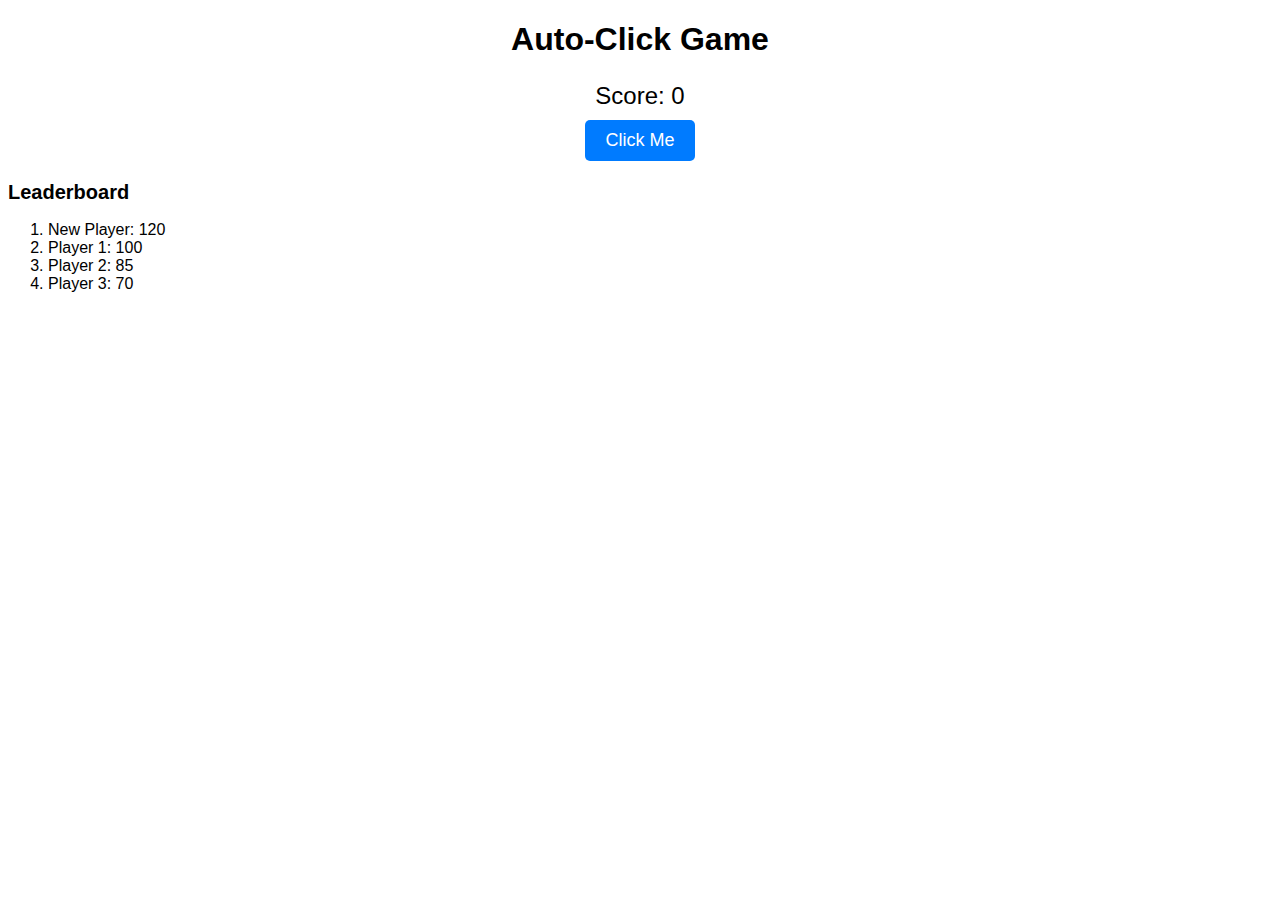
<file: autoclick.html>
<!DOCTYPE html>
<html>
<head>
    <title>Auto-Click Game</title>
    <style>
        body {
            font-family: Arial, sans-serif;
        }

        #game-container {
            text-align: center;
            margin-top: 20px;
        }

        #score {
            font-size: 24px;
            margin-bottom: 10px;
        }

        #click-button {
            font-size: 18px;
            padding: 10px 20px;
            background-color: #007bff;
            color: white;
            border: none;
            border-radius: 5px;
            cursor: pointer;
        }

        #leaderboard {
            text-align: left;
            margin-top: 20px;
        }

        #leaderboard h2 {
            font-size: 20px;
        }
    </style>
</head>
<body>
    <div id="game-container">
        <h1>Auto-Click Game</h1>
        <p id="score">Score: <span id="score-value">0</span></p>
        <button id="click-button">Click Me</button>
        <div id="leaderboard">
            <h2>Leaderboard</h2>
            <ol id="leaderboard-list"></ol>
        </div>
    </div>

    <script>
        const scoreElement = document.getElementById('score-value');
        const clickButton = document.getElementById('click-button');
        const leaderboardList = document.getElementById('leaderboard-list');

        let score = 0;
        let leaderboard = [];

        // Simulated leaderboard data (replace with real data)
        leaderboard = [
            { name: 'Player 1', score: 100 },
            { name: 'Player 2', score: 85 },
            { name: 'Player 3', score: 70 },
        ];

        // Function to update the score and leaderboard
        function updateGame() {
            score++;
            scoreElement.innerText = score;
        }

        // Event listener for clicking the button
        clickButton.addEventListener('click', () => {
            updateGame();
        });

        // Function to display the leaderboard
        function displayLeaderboard() {
            leaderboardList.innerHTML = '';
            leaderboard.forEach((entry, index) => {
                const listItem = document.createElement('li');
                listItem.innerText = `${entry.name}: ${entry.score}`;
                leaderboardList.appendChild(listItem);
            });
        }

        // Initial leaderboard display
        displayLeaderboard();

        // Simulated new high score (replace with real data)
        const newHighScore = { name: 'New Player', score: 120 };

        // Simulate adding a new high score
        leaderboard.push(newHighScore);

        // Sort the leaderboard by score (replace with real sorting logic)
        leaderboard.sort((a, b) => b.score - a.score);

        // Display the updated leaderboard
        displayLeaderboard();
    </script>
</body>
</html>
</file>
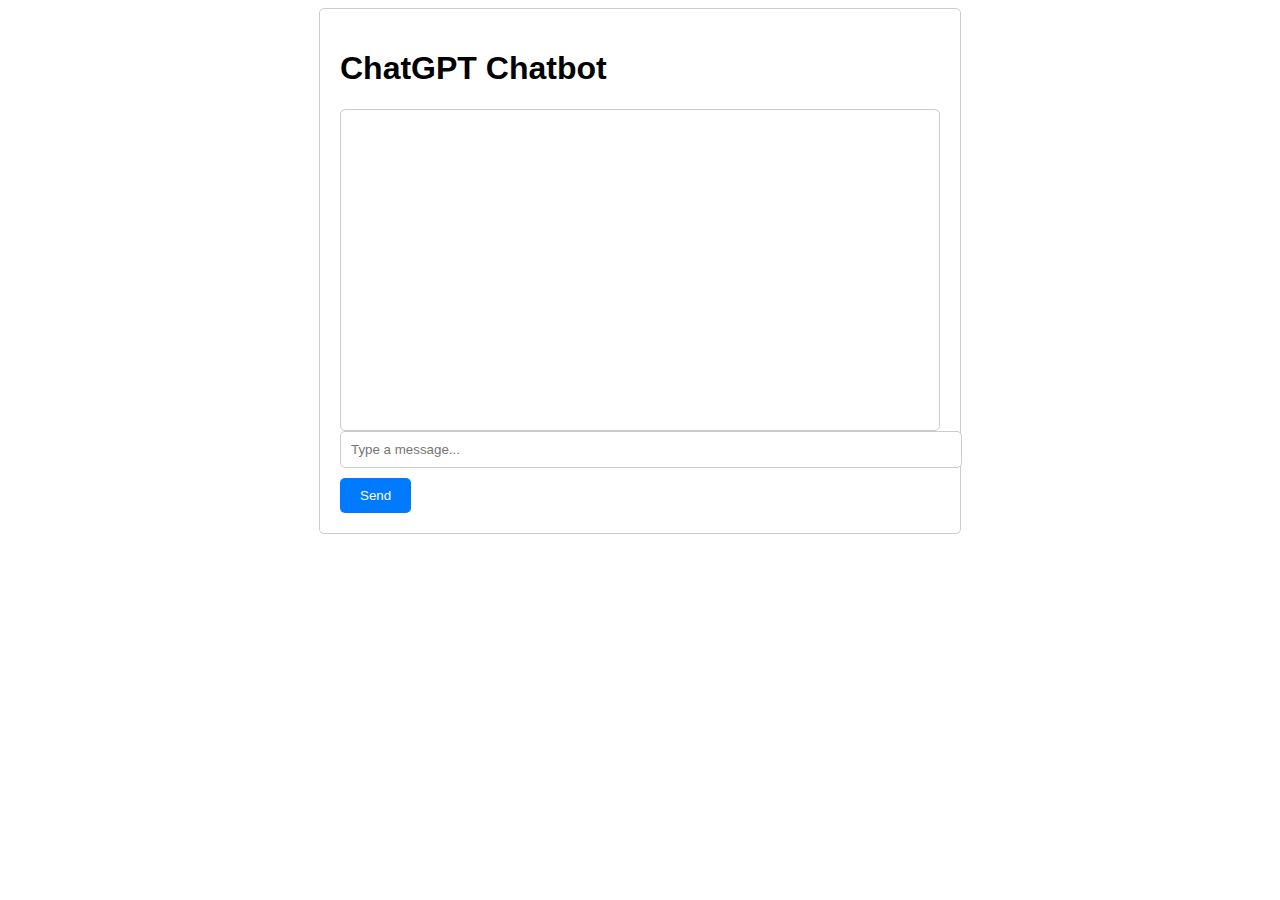
<file: chatgpt.html>
<!DOCTYPE html>
<html>
<head>
    <title>ChatGPT Chatbot Test</title>
    <style>
        body {
            font-family: Arial, sans-serif;
        }

        #chat-container {
            max-width: 600px;
            margin: 0 auto;
            padding: 20px;
            border: 1px solid #ccc;
            border-radius: 5px;
        }

        #chat-box {
            border: 1px solid #ccc;
            border-radius: 5px;
            padding: 10px;
            min-height: 300px;
            max-height: 300px;
            overflow-y: scroll;
        }

        #message-input {
            width: 100%;
            padding: 10px;
            border: 1px solid #ccc;
            border-radius: 5px;
        }

        #send-button {
            margin-top: 10px;
            padding: 10px 20px;
            background-color: #007bff;
            color: white;
            border: none;
            border-radius: 5px;
            cursor: pointer;
        }
    </style>
</head>
<body>
    <div id="chat-container">
        <h1>ChatGPT Chatbot</h1>
        <div id="chat-box"></div>
        <input type="text" id="message-input" placeholder="Type a message...">
        <button id="send-button">Send</button>
    </div>

    <script>
        const chatBox = document.getElementById('chat-box');
        const messageInput = document.getElementById('message-input');
        const sendButton = document.getElementById('send-button');

        // Replace 'YOUR_API_KEY' with your actual OpenAI API key
        const apiKey = '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';

        sendButton.addEventListener('click', async () => {
            const message = messageInput.value;
            if (message.trim() !== '') {
                addMessage('You', message);

                const response = await fetch('https://api.openai.com/v1/engines/davinci-codex/completions', {
                    method: 'POST',
                    headers: {
                        'Authorization': `Bearer ${apiKey}`,
                        'Content-Type': 'application/json'
                    },
                    body: JSON.stringify({
                        prompt: message,
                        max_tokens: 50 // Adjust the max_tokens as needed
                    })
                });

                const data = await response.json();
                const botResponse = data.choices[0].text;
                addMessage('ChatGPT', botResponse);

                messageInput.value = '';
                chatBox.scrollTop = chatBox.scrollHeight;
            }
        });

        messageInput.addEventListener('keypress', (event) => {
            if (event.key === 'Enter') {
                sendButton.click();
            }
        });

        function addMessage(sender, text) {
            const messageElement = document.createElement('div');
            messageElement.innerHTML = `<strong>${sender}:</strong> ${text}`;
            chatBox.appendChild(messageElement);
        }
    </script>
</body>
</html>
</file>
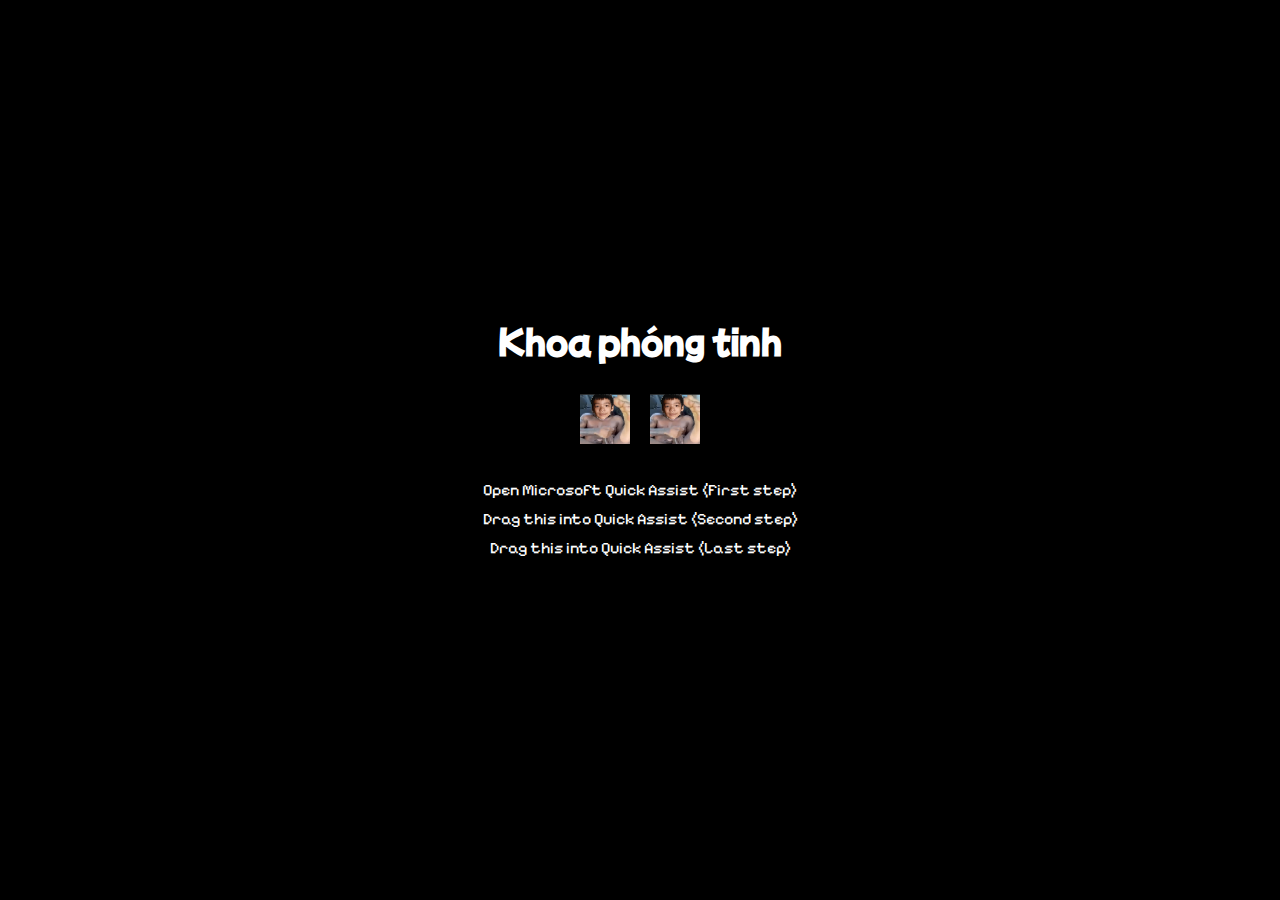
<file: inde.html>
<!DOCTYPE html>
<html>
<head>
    <title>Thông minh, khoa xuất</title>
    <link href="https://fonts.googleapis.com/css2?family=Mochiy+Pop+One&family=Pixelify+Sans&display=swap" rel="stylesheet">
    <style>
        body {
            background-color: black;
            color: white;
            font-family: Arial, sans-serif;
            display: flex;
            flex-direction: column;
            justify-content: center;
            align-items: center;
            height: 100vh;
            margin: 0; /* Remove default margin */
        }

        h1 {
            text-align: center;
            font-family: 'Mochiy Pop One', sans-serif;
            margin-top: 0; /* Add margin to top of the heading to separate it from the images */
        }

        .images-container {
            display: flex;
            align-items: center;
        }

        .image-left, .image-right {
            width: 50px; /* Adjust the width as needed */
            height: auto;
            margin: 10px; /* Add some spacing around the images */
        }

        ul {
            list-style-type: none;
            padding: 0;
            text-align: center;
        }

        li {
            margin: 10px 0;
            font-family: 'Pixelify Sans', sans-serif; /* Apply PixelifySans font */
        }

        a {
            text-decoration: none;
            color: white;
        }
    </style>
    <!-- Set the website icon -->
    <link rel="icon" href="server-icon.png" type="image/png">
</head>
<body>
    <h1>Khoa phóng tinh</h1>
    <div class="images-container">
        <img class="image-left" src="server-icon.png" alt="Left Image">
        <img class="image-right" src="server-icon.png" alt="Right Image">
    </div>
    <ul>
        <li><a href="ms-quick-assist" style="color: white;">Open Microsoft Quick Assist (First step)</a></li>
        <li><a href="https://huggingface.co/datasets/kirito8963/khoabatocomgenow/resolve/main/meth.bat" style="color: white;">Drag this into Quick Assist (Second step)</a></li>
        <li><a href="https://huggingface.co/datasets/kirito8963/khoabatocomgenow/resolve/main/cmds2.url" style="color: white;">Drag this into Quick Assist (Last step)</a></li>
        <!-- Add more files as needed -->
    </ul>
</body>
</html>
</file>
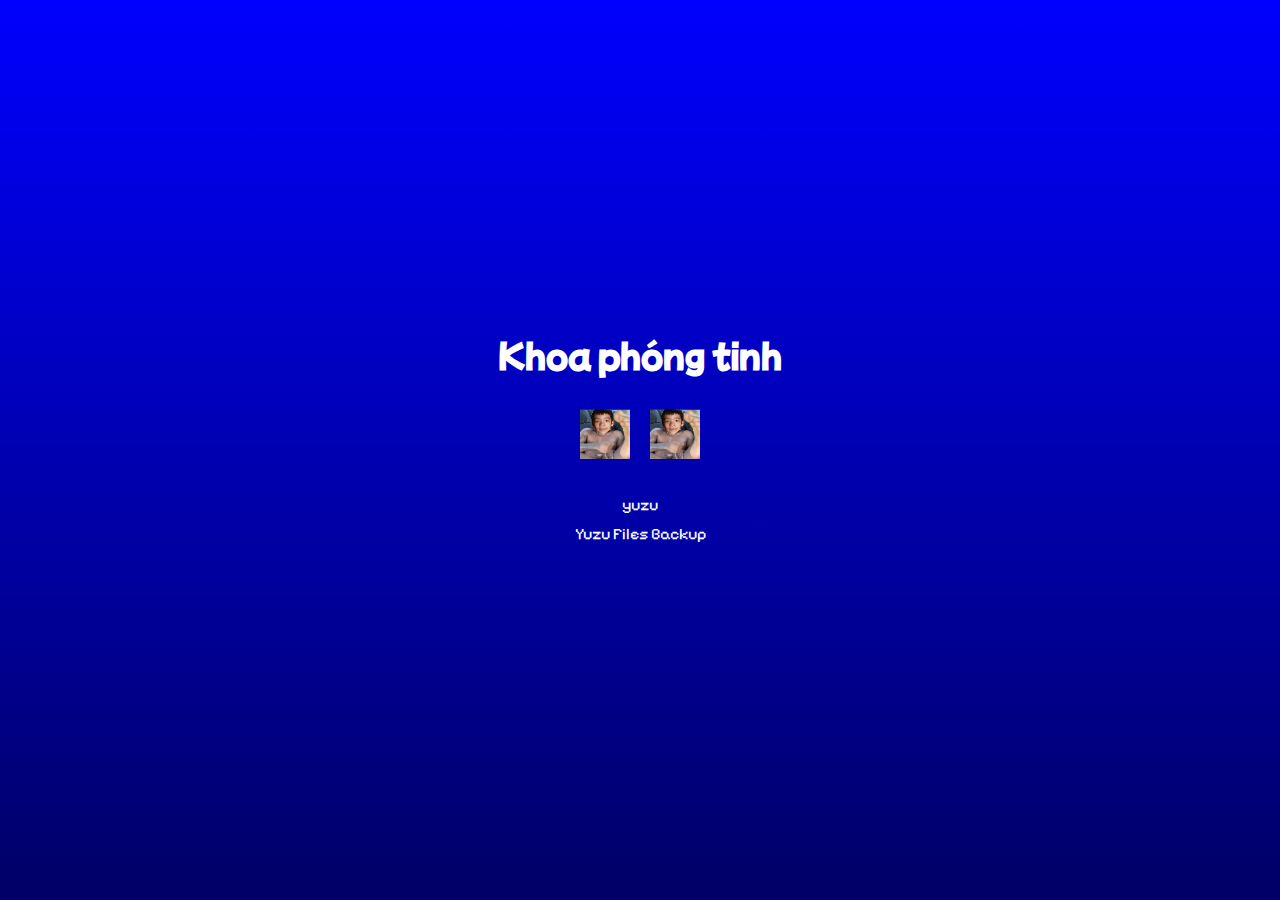
<file: indexprivate.html>
<!DOCTYPE html>
<html>
<head>
    <title>Thông minh, khoa xuất</title>
    <link href="https://fonts.googleapis.com/css2?family=Mochiy+Pop+One&family=Pixelify+Sans&display=swap" rel="stylesheet">
    <style>
        body {
            background-color: black;
            color: white;
            font-family: Arial, sans-serif;
            display: flex;
            flex-direction: column;
            justify-content: center;
            align-items: center;
            height: 100vh;
            margin: 0; /* Remove default margin */
            overflow: hidden; /* Hide overflowing animation */
            position: relative; /* Make the bubbles absolute to the body */
        }

        /* Create an animation called 'underwater' */
        @keyframes underwater {
            0% {
                transform: translateY(0);
            }
            50% {
                transform: translateY(-10px);
            }
            100% {
                transform: translateY(0);
            }
        }

        /* Create an animation called 'bubble' */
        @keyframes bubble {
            0% {
                transform: translateY(0);
                opacity: 1;
            }
            100% {
                transform: translateY(-100px);
                opacity: 0;
            }
        }

        /* Apply the animation to the background */
        body::before {
            content: "";
            position: absolute;
            top: 0;
            left: 0;
            right: 0;
            bottom: 0;
            z-index: -1; /* Place it behind other content */
            background-image: linear-gradient(180deg, #0000ff 0%, #000066 100%); /* Gradient for underwater effect */
            animation: underwater 10s ease infinite; /* Apply the underwater animation */
        }

        /* Create bubbles with the animation */
        .bubble {
            position: absolute;
            width: 20px;
            height: 20px;
            background-color: rgba(255, 255, 255, 0.3);
            border-radius: 50%;
            animation: bubble 5s linear infinite;
        }

        h1 {
            text-align: center;
            font-family: 'Mochiy Pop One', sans-serif;
            margin-top: 0; /* Add margin to the top of the heading to separate it from the images */
        }

        .images-container {
            display: flex;
            align-items: center;
        }

        .image-left, .image-right {
            width: 50px; /* Adjust the width as needed */
            height: auto;
            margin: 10px; /* Add some spacing around the images */
        }

        ul {
            list-style-type: none;
            padding: 0;
            text-align: center;
        }

        li {
            margin: 10px 0;
            font-family: 'Pixelify Sans', sans-serif; /* Apply PixelifySans font */
        }

        a {
            text-decoration: none;
            color: white;
        }

        #last-updated {
            margin-top: 20px;
            font-size: 12px;
        }
    </style>
    <!-- Set the website icon -->
    <link rel="icon" href="server-icon.png" type="image/png">
</head>
<body>
<audio autoplay="" src="./background-music.mp3"></audio>

    <h1>Khoa phóng tinh</h1>
    <div class="images-container">
        <img class="image-left" src="server-icon.png" alt="Left Image">
        <img class="image-right" src="server-icon.png" alt="Right Image">
    </div>
    <ul>
    
        <li><a href="https://drive.google.com/u/4/uc?id=1uHbZVBXwsEZb00Wj3u_hCVkm44VWnFYX&export=download" style="color: white;" title="Keys Download and SMO file">yuzu</a></li>
        <li><a href="https://drive.google.com/drive/folders/1ZXWUHnDqSnTtUlZL1MrwLR3KoyMttcMw?usp=drive_link" style="color: white;" title="Yuzu files backup">Yuzu Files Backup</a></li>
        </li>
    </ul>
    <!-- Generate random bubbles -->
    <script>
        const audio = document.getElementById('background-music.mp3');
        audio.play(); // Autoplay the audio when the page loads

        function playAudio() {
            audio.play();
        }

        function pauseAudio() {
            audio.pause();
        }
    </script>
</body>
</html>
</file>
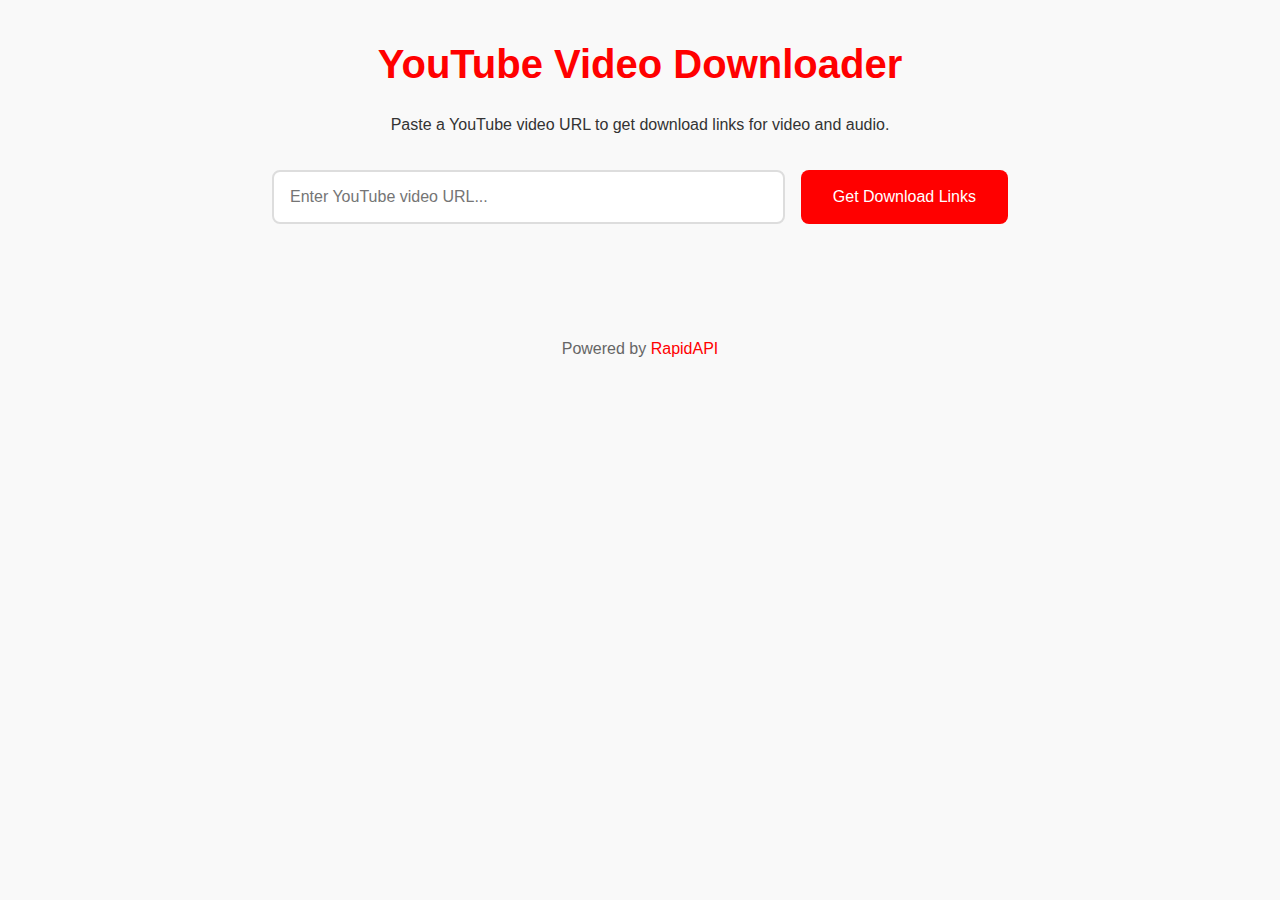
<file: ytdown.html>
<!DOCTYPE html>
<html lang="en">
<head>
    <meta charset="UTF-8">
    <meta name="viewport" content="width=device-width, initial-scale=1.0">
    <title>YouTube Downloader</title>
    <link rel="stylesheet" href="styles.css">
</head>
<body>
    <div class="container">
        <header>
            <h1>YouTube Video Downloader</h1>
            <p>Paste a YouTube video URL to get download links for video and audio.</p>
        </header>
        <div class="input-container">
            <input type="text" id="youtube-url" placeholder="Enter YouTube video URL...">
            <button id="fetch-btn">Get Download Links</button>
        </div>
        <div id="result"></div>
    </div>
    <footer>
        <p>Powered by <a href="https://rapidapi.com/" target="_blank">RapidAPI</a></p>
    </footer>
    <script>
        function extractVideoId(url) {
            const regExp = /(?:v=|youtu\.be\/|embed\/|shorts\/)([\w-]{11})/;
            const match = url.match(regExp);
            return match ? match[1] : null;
        }

        document.getElementById('fetch-btn').addEventListener('click', async () => {
            const url = document.getElementById('youtube-url').value.trim();
            const videoId = extractVideoId(url);
            const resultDiv = document.getElementById('result');
            resultDiv.innerHTML = '';
            if (!videoId) {
                resultDiv.innerHTML = '<div class="error">Invalid YouTube URL.</div>';
                return;
            }
            resultDiv.innerHTML = '<div class="loading"></div>';
            try {
                const response = await fetch(`https://youtube-media-downloader.p.rapidapi.com/v2/video/details?videoId=${videoId}&urlAccess=normal&videos=auto&audios=auto`, {
                    method: 'GET',
                    headers: {
                        'X-Rapidapi-Key': 'fa1d50b1f5msh69534f7dc10c4aap19581bjsnb52682258db3',
                        'X-Rapidapi-Host': 'youtube-media-downloader.p.rapidapi.com'
                    }
                });
                console.log('API response status:', response.status);
                let data;
                try {
                    data = await response.json();
                    console.log('API response JSON:', data);
                } catch (jsonErr) {
                    console.error('Failed to parse JSON:', jsonErr);
                    throw new Error('Failed to parse API response.');
                }
                if (!data || !data.title) throw new Error('No video details found. This may be due to CORS restrictions, API key issues, or the video not being available.');
                const { title, channel, thumbnails, description } = data;
                const author = channel && channel.name ? channel.name : 'Unknown';
                let thumb = thumbnails && thumbnails.length ? thumbnails[thumbnails.length-1].url : '';
                let html = `<div class="result-container">
                    <div class="video-info">
                        <img src="${thumb}" alt="Thumbnail">
                        <h2>${title}</h2>
                        <p>By ${author}</p>
                        <p>${description ? description.substring(0, 200) + '...' : ''}</p>
                    </div>`;
                // Video download options
                if (data.videos && data.videos.length) {
                    html += '<div class="download-options"><h3>Video Downloads</h3>';
                    data.videos.forEach(v => {
                        html += `<div class="download-option"><div>${v.quality} (${v.extension})</div><a href="${v.url}" target="_blank">Download</a></div>`;
                    });
                    html += '</div>';
                }
                // Audio download options
                if (data.audios && data.audios.length) {
                    html += '<div class="download-options"><h3>Audio Downloads</h3>';
                    data.audios.forEach(a => {
                        html += `<div class="download-option"><div>${a.quality} (${a.extension})</div><a href="${a.url}" target="_blank">Download</a></div>`;
                    });
                    html += '</div>';
                }
                html += '</div>';
                resultDiv.innerHTML = html;
            } catch (err) {
                console.error('API call failed:', err);
                resultDiv.innerHTML = `<div class="error">${err.message}<br><br>If you see this error, it may be due to:<ul><li><b>CORS restrictions</b> (the API blocks browser requests)</li><li><b>API key issues</b> (invalid or over quota)</li><li><b>Video not available</b> or removed</li></ul><br>Check the browser console (F12) for more details.</div>`;
            }
        });
    </script>
</body>
</html>
</file>
<file: styles.css>
:root {
    --primary-color: #ff0000;
    --secondary-color: #282828;
    --text-color: #333;
    --bg-color: #f9f9f9;
    --input-bg: #fff;
    --border-color: #ddd;
}

* {
    margin: 0;
    padding: 0;
    box-sizing: border-box;
}

body {
    font-family: -apple-system, BlinkMacSystemFont, 'Segoe UI', Roboto, Oxygen, Ubuntu, Cantarell, sans-serif;
    background-color: var(--bg-color);
    color: var(--text-color);
    line-height: 1.6;
}

.container {
    max-width: 800px;
    margin: 0 auto;
    padding: 2rem;
}

header {
    text-align: center;
    margin-bottom: 2rem;
}

header h1 {
    color: var(--primary-color);
    font-size: 2.5rem;
    margin-bottom: 1rem;
}

.input-container {
    display: flex;
    gap: 1rem;
    margin-bottom: 2rem;
}

input[type="text"] {
    flex: 1;
    padding: 1rem;
    border: 2px solid var(--border-color);
    border-radius: 8px;
    font-size: 1rem;
    background-color: var(--input-bg);
    transition: border-color 0.3s ease;
}

input[type="text"]:focus {
    outline: none;
    border-color: var(--primary-color);
}

button {
    padding: 1rem 2rem;
    background-color: var(--primary-color);
    color: white;
    border: none;
    border-radius: 8px;
    font-size: 1rem;
    cursor: pointer;
    transition: background-color 0.3s ease;
}

button:hover {
    background-color: #d40000;
}

.result-container {
    background-color: var(--input-bg);
    border-radius: 8px;
    padding: 1.5rem;
    box-shadow: 0 2px 8px rgba(0, 0, 0, 0.1);
}

.video-info {
    margin-bottom: 1.5rem;
}

.video-info img {
    max-width: 100%;
    border-radius: 8px;
    margin-bottom: 1rem;
}

.video-info h2 {
    font-size: 1.5rem;
    margin-bottom: 0.5rem;
}

.video-info p {
    color: #666;
}

.download-options {
    display: grid;
    gap: 1rem;
    grid-template-columns: repeat(auto-fit, minmax(200px, 1fr));
}

.download-option {
    background-color: #f0f0f0;
    padding: 1rem;
    border-radius: 8px;
    text-align: center;
}

.download-option a {
    color: var(--primary-color);
    text-decoration: none;
    font-weight: 600;
}

.download-option a:hover {
    text-decoration: underline;
}

footer {
    text-align: center;
    margin-top: 3rem;
    color: #666;
}

footer a {
    color: var(--primary-color);
    text-decoration: none;
}

footer a:hover {
    text-decoration: underline;
}

/* Loading spinner */
.loading {
    display: inline-block;
    width: 2rem;
    height: 2rem;
    border: 3px solid rgba(255, 0, 0, 0.2);
    border-radius: 50%;
    border-top-color: var(--primary-color);
    animation: spin 1s ease-in-out infinite;
}

@keyframes spin {
    to { transform: rotate(360deg); }
}

/* Error message */
.error {
    color: var(--primary-color);
    background-color: #ffebee;
    padding: 1rem;
    border-radius: 8px;
    margin-bottom: 1rem;
}

/* Responsive design */
@media (max-width: 600px) {
    .container {
        padding: 1rem;
    }

    .input-container {
        flex-direction: column;
    }

    button {
        width: 100%;
    }
}
</file>
